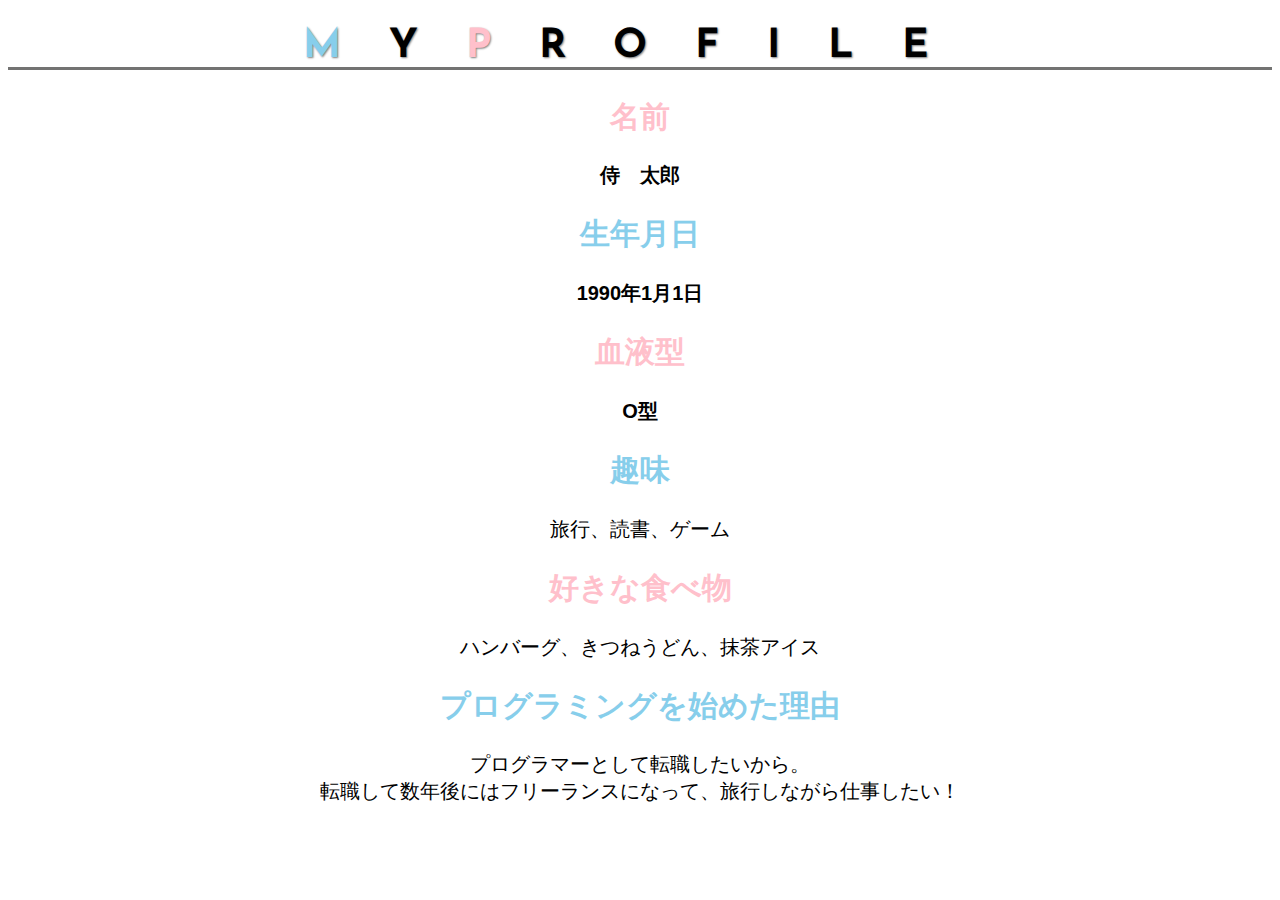
<file: kadai-015/kadai₋015.html>
<!DOCTYPE html>
<html>
<head>
  <title>15章課題</title>
  <meta charset="UTF-8">
  <meta name="description" content="このページは15章の課題です。">
  <link rel="stylesheet" href="style.css">
  <link rel="preconnect" href="https://fonts.googleapis.com">
  <link rel="preconnect" href="https://fonts.gstatic.com" crossorigin>
  <link href="https://fonts.googleapis.com/css2?family=Josefin+Sans&display=swap" rel="stylesheet">
</head>
<body>
  <html style="font-size: 20px;"></html>
  <h1><span class="blue">M</span>Y<span class="pink">P</span>ROFILE</h1>
  <div id="basic">
    <h2 class="pink">名前</h2>
    <p>侍　太郎</p>
    <h2 class="blue">生年月日</h2>
    <p>1990年1月1日</p>
    <h2 class="pink">血液型</h2>
    <p>O型</p>
  </div>
  <h2 class="blue">趣味</h2>
  <p>旅行、読書、ゲーム</p>
  <h2 class="pink">好きな食べ物</h2>
  <p>ハンバーグ、きつねうどん、抹茶アイス</p>
  <h2 class="blue">プログラミングを始めた理由</h2>
  <p>プログラマーとして転職したいから。<br>転職して数年後にはフリーランスになって、旅行しながら仕事したい！</p>
</body>
</html>
</file>
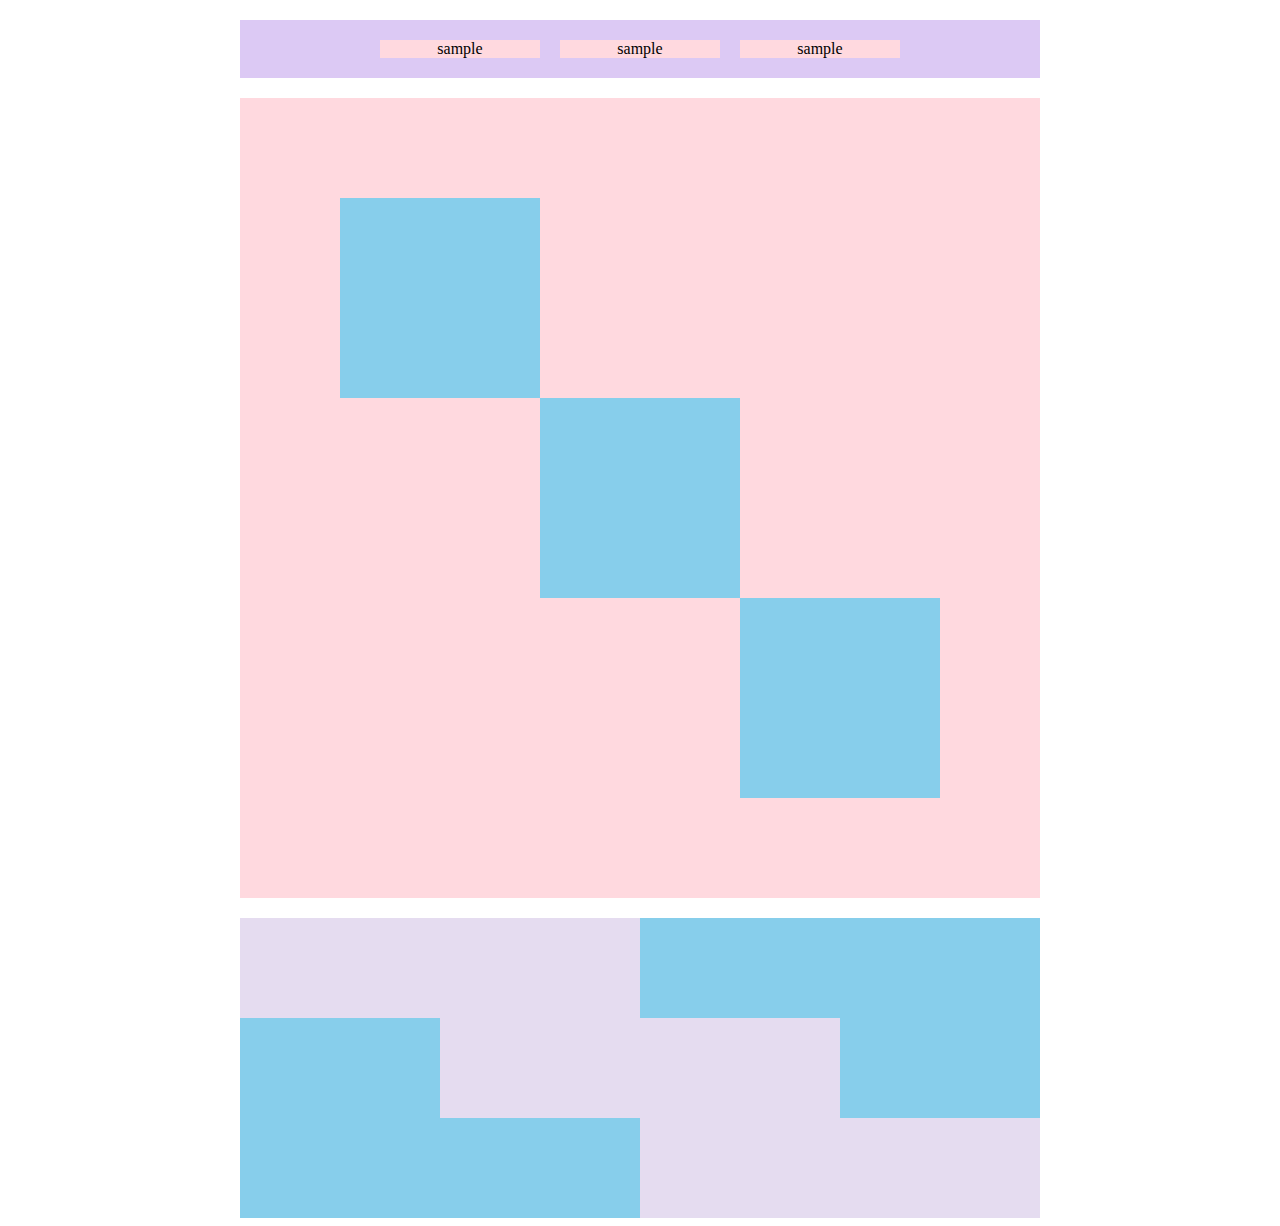
<file: kadai-018/kadai₋018.html>
<!DOCTYPE html>
<html>
<head>
  <meta charset="UTF-8">
  <link rel="stylesheet" href="style.css">
  <meta name="description" content="このページは18章の課題です。">
  <title>18章課題</title>
</head>
<body>
  <div id="top">
    <p class="top-child">sample</p>
    <p class="top-child">sample</p>
    <p class="top-child">sample</p>
  </div>
  <div id="middle">
    <div id="middle-child01"></div>
    <div id="middle-child02"></div>
    <div id="middle-child03"></div>
  </div>
  <div id="bottom">
    <div id="bottom-child01"></div>
    <div id="bottom-child02"></div>
    <div id="bottom-child03"></div>
  </div>
</body>
</html>
</file>
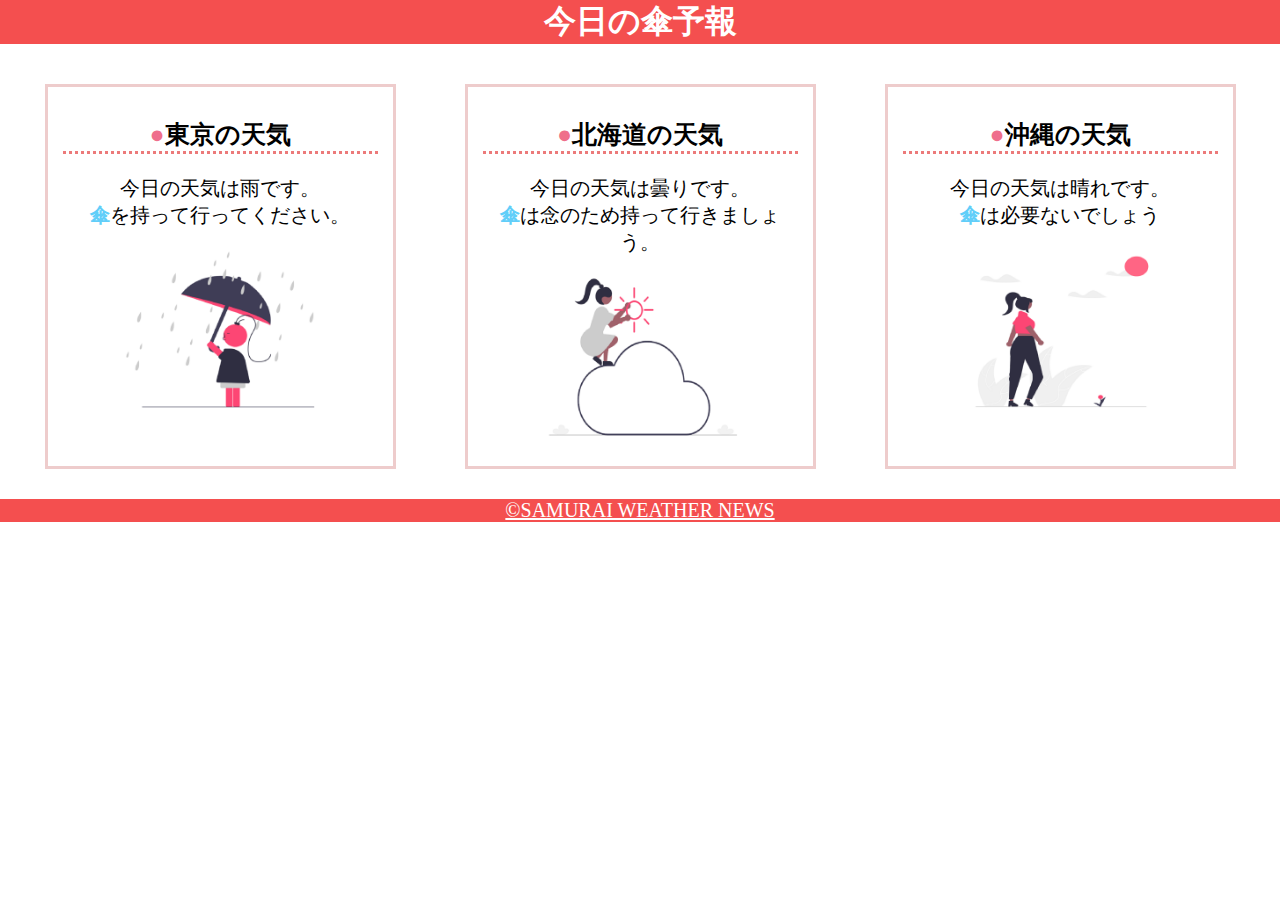
<file: kadai-022/kadai₋022.html>
<!DOCTYPE html>
<html>
    <head>
        <meta charset="UTF-8">
        <meta name="viewport" content="width=device-width, initial-scale=1.0">
        
        <link rel="stylesheet" href="style.css">
        <meta name="description" content="このページは22章の課題です。">
        <title>22章課題</title>
    </head>
    <body>
       
        <header>
            <h1>今日の傘予報</h1>
        </header>  
 
        <main>

            <div id="parent">
                <div class="contents">
                    <h2>東京の天気</h2>
                    <p>今日の天気は雨です。</p>
                    <p>傘を持って行ってください。</p>
                    <img src="images/rainy.png" alt="雨">
                </div>
 
                <div class="contents">
                    <h2>北海道の天気</h2>
                    <p>今日の天気は曇りです。</p>
                    <p>傘は念のため持って行きましょう。</p>
                    <img src="images/cloudy.png" alt="曇り">
                </div>
 
                <div class="contents">
                    <h2>沖縄の天気</h2>
                    <p>今日の天気は晴れです。</p>
                    <p>傘は必要ないでしょう</p>
                    <img src="images/sunny.png" alt="晴れ">
                </div>

            </div>    
 
        </main>
 
        <footer>
            <a href="https://www.sejuku.net/corp/">&copy;SAMURAI WEATHER NEWS</a>
         </footer>
 
    </body>
</html>
</file>
<file: kadai-015/style.css>
body {
  font-family: "Arial", "Meiryo", sans-serif;
  text-align: center;
}


.blue {
  color: skyblue;
}
.pink {
  color: rgb(255, 192, 203);
}
h1 {
  font-size: 2em;
  font-family: "Josefin Sans", sans-serif;
  font-optical-sizing: auto;
  font-weight: <weight>;
  font-style: normal;
  letter-spacing: 1.2em;
  text-shadow: 1px 1px 2px gray;
  border-bottom: solid 3px rgb(115, 115, 114)
}
#basic p{
  font-weight: bold;
}
</file>
<file: kadai-018/style.css>
#top {
  width: 800px;
  background-color:  #dcc9f4;
  margin: 20px auto;
  display: flex;
  justify-content: center;
  padding: 20px 0;
}
.top-child{
  margin: 0 10px; 
  width: 20%;
  background-color: #ffd9df;
  text-align: center;
}
#middle{
  width: 800px;
  height: 800px;
  background-color: #ffd9df ;
  margin-top: 20px;
  margin-bottom: 20px;
  margin-left: auto;
  margin-right: auto;
  position: relative;
}
#middle-child01{
  width: 200px;
  height: 200px;
  background-color: #87ceeb;
  position:absolute;
  top: 100px;
  left: 100px;
}
#middle-child02{
  width: 200px;
  height: 200px;
  background-color: #87ceeb;
  position:absolute;
  top: 300px;
  left: 300px;
}
#middle-child03{
  width: 200px;
  height: 200px;
  background-color: #87ceeb;
  position:absolute;
  top: 500px;
  left: 500px;
}
#bottom{
  width: 800px;
  height: 300px;
  background-color: #87ceeb;
  margin-left: auto;
  margin-right: auto;
  position: relative;
}
#bottom-child01 {
  width: 400px;
  height: 100px;
  background-color: #e5dcf0;
  position: absolute;
}
#bottom-child02 {
  width: 400px;
  height: 100px;
  background-color: #e5dcf0;
  position:absolute ;
  left: 200px;
  top: 100px;
}
#bottom-child03 {
  width: 400px;
  height: 100px;
  background-color: #e5dcf0;
  position:absolute;
  left: 400px;
  top: 200px;
}
</file>
<file: kadai-022/style.css>
h1, p, body{
  padding: 0;
  margin: 0;
}
p,a{
  font-size: 20px;
}
h1{
  width: auto;
  margin-bottom: 20px;
  background-color: rgb(244, 79, 79);
  text-align: center;
  color: rgb(255, 255, 255);
}
main{
  margin: 10px;
}
#parent{
  display: flex;
  justify-content: space-around;
}
.contents{
  border: 3px solid rgb(238, 204, 204);
  flex-basis: 25%;
  padding: 10px 15px 10px 15px;
  margin: 20px 0 20px 0;
  text-align: center;
}
h2{
  font-size: 25px;
  border-bottom: dotted 3px rgb(236, 122, 122);
}
h2::before{
  content:"●";
  color: rgb(239, 111, 139);
}
.contents p:nth-of-type(2)::first-letter{
  font-weight: bold;
  color: rgb(97, 206, 249)
}
img{
  margin: 10px 0;
  width: 70%;
}
footer{
  background-color: rgb(244, 79, 79);
  text-align: center;
}
a:link{
  color: rgb(255, 255, 255);
}
a:visited{
  color: rgb(193, 234, 251);
}
a:hover{
  color: rgb(245, 178, 168);
}
@media screen and (max-width: 768px){
  h2{
    font-size: 30px;
  }
  p{
    font-size: 25px;
  }
  #parent{
    flex-direction: column;
  }
}
</file>
